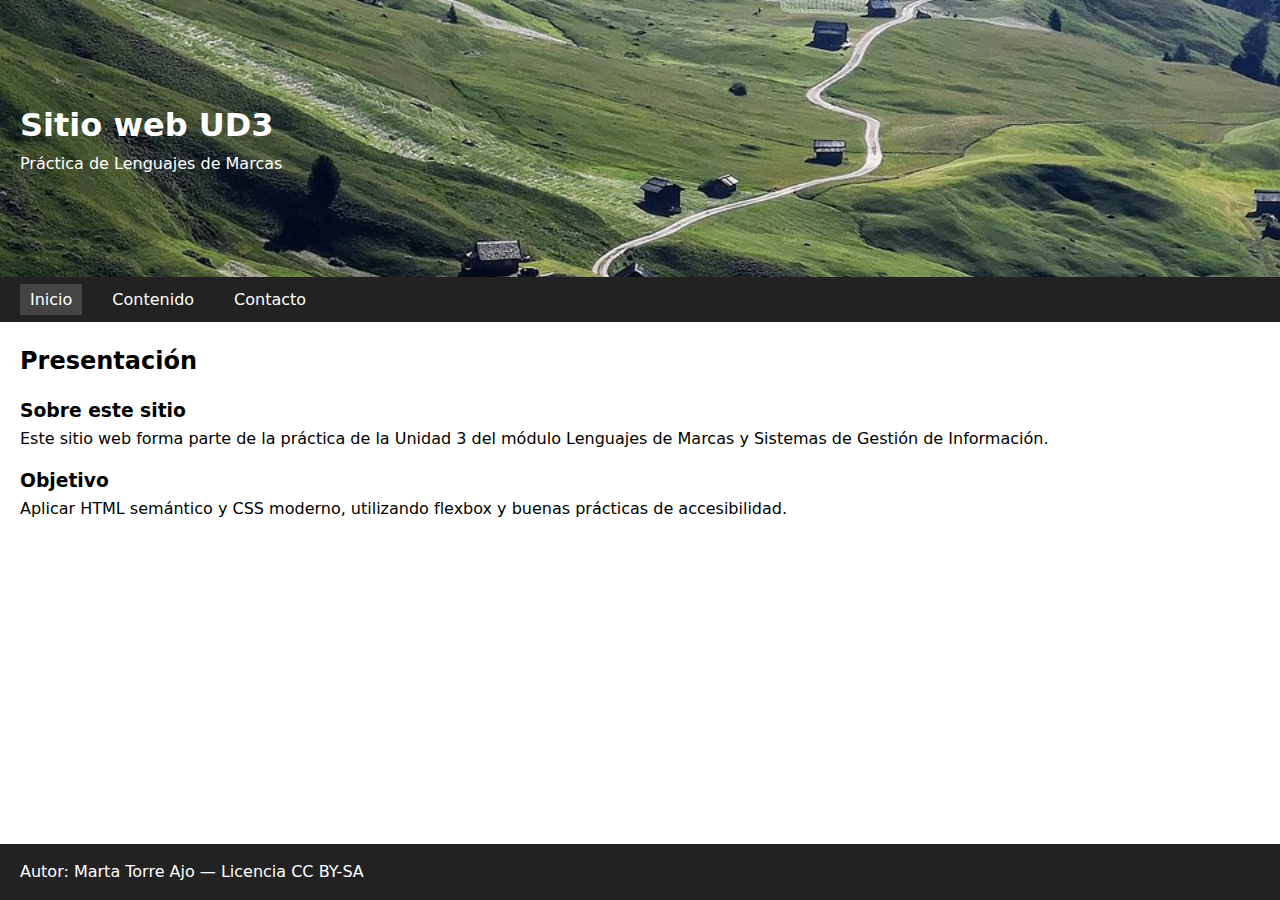
<file: lenguaje-de-marcas-y-sistemas-de-gestion-de-informacion/tema-3/LMSIG_UD3/index.html>
<!doctype html>
<html lang="es">
<head>
  <meta charset="utf-8">
  <meta name="viewport" content="width=device-width, initial-scale=1">
  <title>UD3 - Inicio</title>
  <link rel="stylesheet" href="css/styles.css">
</head>

<body>

  <header class="hero">
    <h1>Sitio web UD3</h1>
    <p>Práctica de Lenguajes de Marcas</p>
  </header>

  <nav class="menu" aria-label="Navegación principal">
    <ul>
      <li><a href="index.html" aria-current="page">Inicio</a></li>
      <li><a href="contenido.html">Contenido</a></li>
      <li><a href="contacto.html">Contacto</a></li>
    </ul>
  </nav>

  <main>
    <section>
      <h2>Presentación</h2>

      <article>
        <h3>Sobre este sitio</h3>
        <p>
          Este sitio web forma parte de la práctica de la Unidad 3 del módulo
          Lenguajes de Marcas y Sistemas de Gestión de Información.
        </p>
      </article>

      <article>
        <h3>Objetivo</h3>
        <p>
          Aplicar HTML semántico y CSS moderno, utilizando flexbox y buenas
          prácticas de accesibilidad.
        </p>
      </article>

    </section>
  </main>

  <footer>
    <p>Autor: Marta Torre Ajo — Licencia CC BY-SA</p>
  </footer>

</body>
</html>
</file>
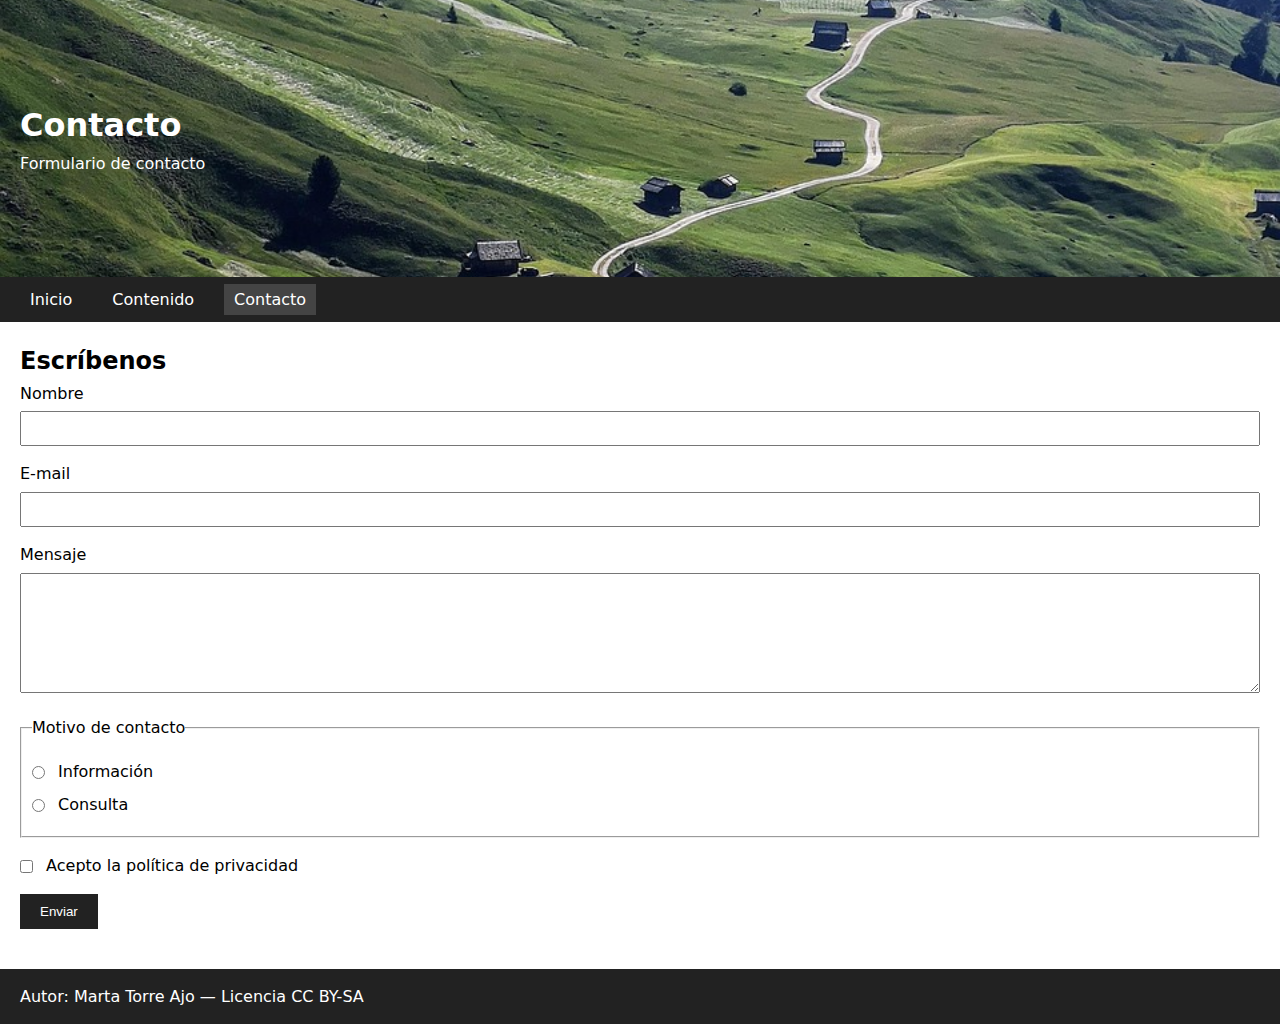
<file: lenguaje-de-marcas-y-sistemas-de-gestion-de-informacion/tema-3/LMSIG_UD3/contacto.html>
<!doctype html>
<html lang="es">
<head>
  <meta charset="utf-8">
  <meta name="viewport" content="width=device-width, initial-scale=1">
  <title>UD3 - Contacto</title>
  <link rel="stylesheet" href="css/styles.css">
</head>

<body>

  <header class="hero">
    <h1>Contacto</h1>
    <p>Formulario de contacto</p>
  </header>

  <nav class="menu" aria-label="Navegación principal">
    <ul>
      <li><a href="index.html">Inicio</a></li>
      <li><a href="contenido.html">Contenido</a></li>
      <li><a href="contacto.html" aria-current="page">Contacto</a></li>
    </ul>
  </nav>

  <main>
    <section>
      <h2>Escríbenos</h2>

      <form action="#" method="post">

        <div class="form-group">
          <label for="nombre">Nombre</label>
          <input type="text" id="nombre" name="nombre" required>
        </div>

        <div class="form-group">
          <label for="email">E-mail</label>
          <input type="email" id="email" name="email" required>
        </div>

        <div class="form-group">
          <label for="mensaje">Mensaje</label>
          <textarea id="mensaje" name="mensaje" required></textarea>
        </div>

        <fieldset>
          <legend>Motivo de contacto</legend>

          <label>
            <input type="radio" name="motivo" value="info" required>
            Información
          </label>

          <label>
            <input type="radio" name="motivo" value="consulta" required>
            Consulta
          </label>
        </fieldset>

        <div class="form-group">
          <label>
            <input type="checkbox" name="acepto" required>
            Acepto la política de privacidad
          </label>
        </div>

        <button type="submit">Enviar</button>

      </form>
    </section>
  </main>

  <footer>
    <p>Autor: Marta Torre Ajo — Licencia CC BY-SA</p>
  </footer>

</body>
</html>
</file>
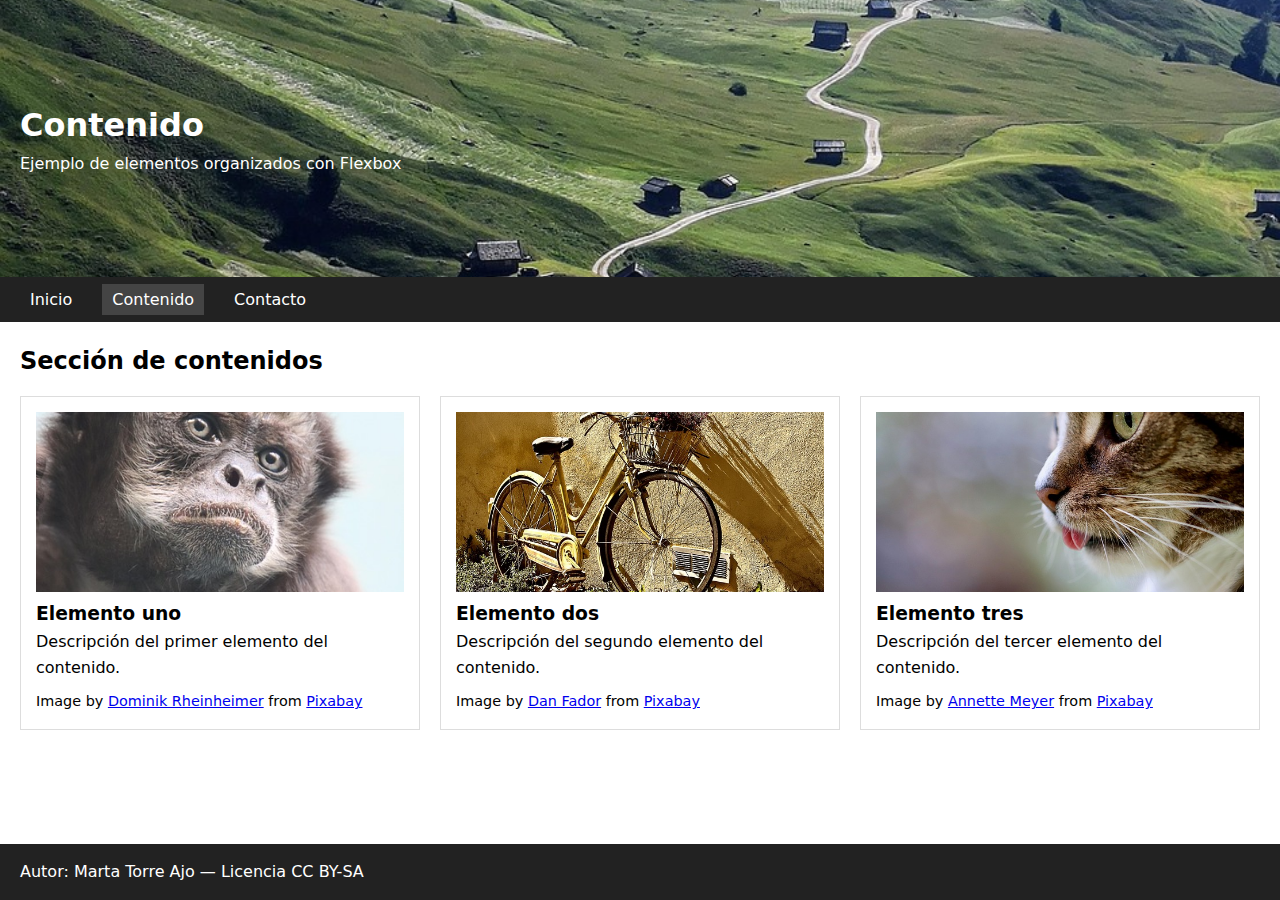
<file: lenguaje-de-marcas-y-sistemas-de-gestion-de-informacion/tema-3/LMSIG_UD3/contenido.html>
<!doctype html>
<html lang="es">
<head>
  <meta charset="utf-8">
  <meta name="viewport" content="width=device-width, initial-scale=1">
  <title>UD3 - Contenido</title>
  <link rel="stylesheet" href="css/styles.css">
</head>

<body>

  <header class="hero">
    <h1>Contenido</h1>
    <p>Ejemplo de elementos organizados con Flexbox</p>
  </header>

  <nav class="menu" aria-label="Navegación principal">
    <ul>
      <li><a href="index.html">Inicio</a></li>
      <li><a href="contenido.html" aria-current="page">Contenido</a></li>
      <li><a href="contacto.html">Contacto</a></li>
    </ul>
  </nav>

  <main>
    <section class="contenido">
      <h2>Sección de contenidos</h2>

      <div class="flex-contenido">

        <article class="item">
          <a href="#" class="item-link">
            <img src="img/item1.jpg" alt="Mono">
            <h3>Elemento uno</h3>
            <p>Descripción del primer elemento del contenido.</p>
          </a>
          <p class="creditos">
            Image by <a href="https://pixabay.com/users/dominikrh-12119308/" target="_blank" rel="noopener">Dominik Rheinheimer</a>
            from <a href="https://pixabay.com/" target="_blank" rel="noopener">Pixabay</a>
          </p>
        </article>

        <article class="item">
          <a href="#" class="item-link">
            <img src="img/item2.jpg" alt="Bicicleta apoyada en una pared">
            <h3>Elemento dos</h3>
            <p>Descripción del segundo elemento del contenido.</p>
          </a>
          <p class="creditos">
            Image by <a href="https://pixabay.com/users/danfador-55851/" target="_blank" rel="noopener">Dan Fador</a>
            from <a href="https://pixabay.com/" target="_blank" rel="noopener">Pixabay</a>
          </p>
        </article>

        <article class="item">
          <a href="#" class="item-link">
            <img src="img/item3.jpg" alt="Gato mirando de perfil">
            <h3>Elemento tres</h3>
            <p>Descripción del tercer elemento del contenido.</p>
          </a>
          <p class="creditos">
            Image by <a href="https://pixabay.com/users/nennieinszweidrei-10084616/" target="_blank" rel="noopener">Annette Meyer</a>
            from <a href="https://pixabay.com/" target="_blank" rel="noopener">Pixabay</a>
          </p>
        </article>

      </div>

    </section>
  </main>

  <footer>
    <p>Autor: Marta Torre Ajo — Licencia CC BY-SA</p>
  </footer>

</body>
</html>
</file>
<file: lenguaje-de-marcas-y-sistemas-de-gestion-de-informacion/tema-3/LMSIG_UD3/css/styles.css>
* {
  box-sizing: border-box;
  margin: 0;
  padding: 0;
}


body {
  font-family: system-ui, -apple-system, "Segoe UI", Roboto, Arial, sans-serif;
  line-height: 1.6;
  min-height: 100vh;
  display: flex;
  flex-direction: column;
}


.hero {
  background-image: url("../img/hero.jpg");
  background-size: cover;
  background-position: center;
  color: #fff;
  padding: 100px 20px;
}

.menu ul {
  list-style: none;
  display: flex;
  gap: 20px;
  background-color: #222;
  padding: 10px 20px;
}

.menu a {
  color: #fff;
  text-decoration: none;
  padding: 6px 10px;
}

.menu a[aria-current="page"] {
  background-color: #444;
}

.menu a:hover,
.menu a:focus {
  background-color: #444;
}

main {
  padding: 20px;
  flex: 1;
}

section {
  margin-bottom: 20px;
}

article {
  margin-top: 15px;
}

.flex-contenido {
  display: flex;
  gap: 20px;
  flex-wrap: wrap;
}

.item {
  flex: 1;
  min-width: 220px;
  border: 1px solid #ddd;
  padding: 15px;
  background: #fff;
}

.item-link {
  display: block;
  text-decoration: none;
  color: inherit;
}

.item img {
  width: 100%;
  height: 180px;
  object-fit: cover;
}

.creditos {
  margin-top: 10px;
  font-size: 0.9rem;
}

.form-group {
  margin-bottom: 15px;
}

input[type="text"],
input[type="email"],
textarea {
  width: 100%;
  padding: 8px;
  margin-top: 5px;
}

textarea {
  min-height: 120px;
}

fieldset {
  margin-bottom: 15px;
  padding: 10px;
}

fieldset label {
  display: block;
  margin: 8px 0;
}

input[type="radio"],
input[type="checkbox"] {
  width: auto;
  margin-right: 8px;
  vertical-align: middle;
}

button {
  padding: 10px 20px;
  background-color: #222;
  color: #fff;
  border: none;
  cursor: pointer;
}

button:hover,
button:focus {
  background-color: #444;
}

footer {
  background-color: #222;
  color: #fff;
  padding: 15px 20px;
}
</file>
